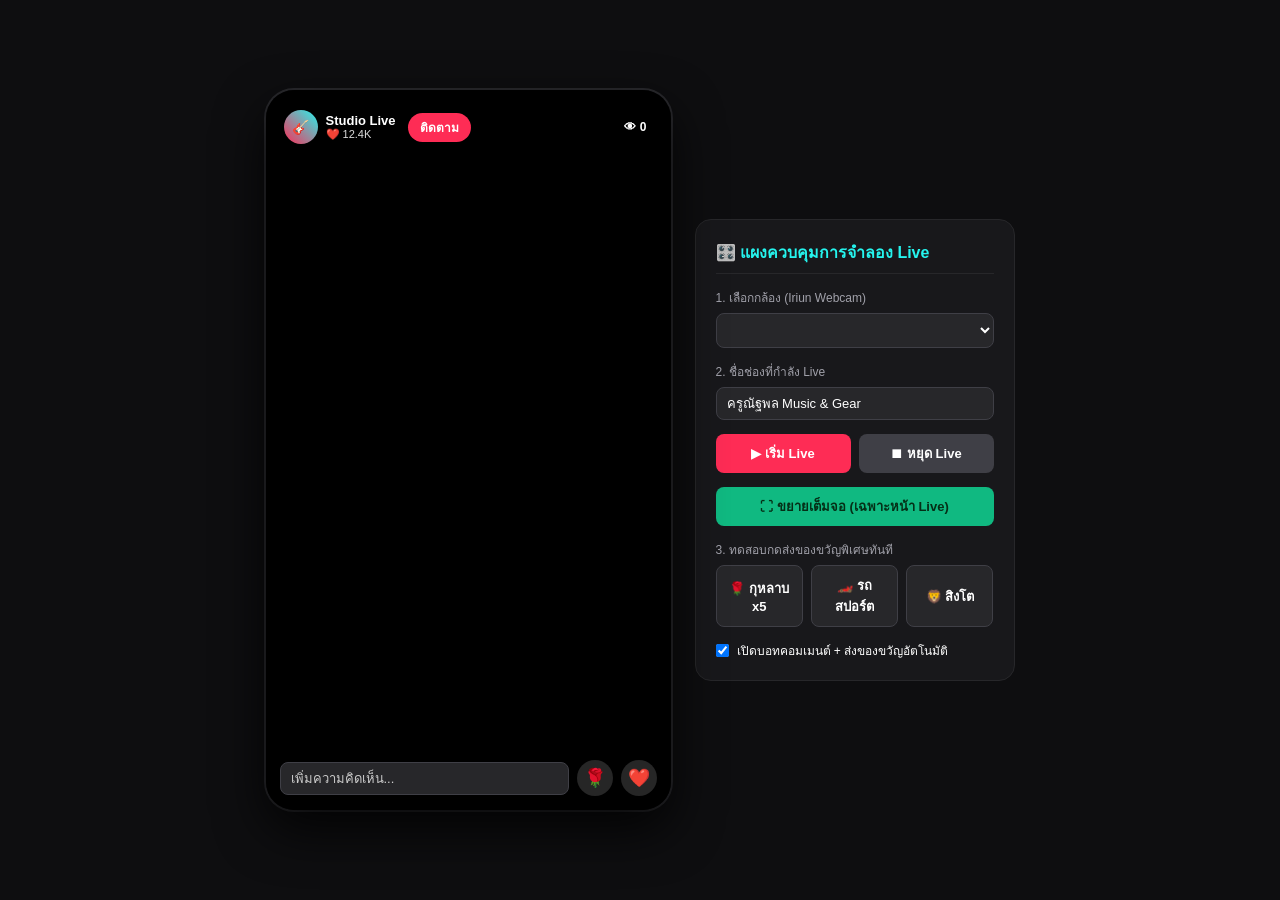
<file: live.html>
<!DOCTYPE html>
<html lang="th">
<head>
  <meta charset="UTF-8">
  <meta name="viewport" content="width=device-width, initial-scale=1.0">
  <title>TikTok Live Simulator (Iriun Webcam)</title>
  <style>
    * { box-sizing: border-box; margin: 0; padding: 0; font-family: -apple-system, BlinkMacSystemFont, "Segoe UI", Roboto, sans-serif; }
    body {
      background-color: #0e0e10;
      color: #fff;
      display: flex;
      justify-content: center;
      align-items: center;
      min-height: 100vh;
      gap: 24px;
      padding: 16px;
    }

    /* กล่องครอบสำหรับโหมด Fullscreen (ทำหน้าที่เป็นพื้นหลังสีดำเต็มจอ) */
    .fullscreen-wrapper {
      display: flex;
      justify-content: center;
      align-items: center;
    }

    .fullscreen-wrapper:fullscreen {
      width: 100vw;
      height: 100vh;
      background-color: #000;
      padding: 0;
    }

    /* กรอบมือถือจำลองสัดส่วน 9:16 */
    .phone-frame {
      position: relative;
      width: 405px;
      height: 720px;
      background: #000;
      border-radius: 28px;
      overflow: hidden;
      box-shadow: 0 20px 50px rgba(0, 0, 0, 0.8), 0 0 0 2px #2a2a2e;
    }

    /* บังคับให้กรอบมือถือยังคงเป็นแนวตั้ง 9:16 เสมอเมื่ออยู่ในโหมด Fullscreen */
    .fullscreen-wrapper:fullscreen .phone-frame {
      height: 100vh;
      width: calc(100vh * (9 / 16));
      max-width: 100vw;
      border-radius: 0;
      box-shadow: 0 0 0 1px #222;
    }

    video {
      width: 100%;
      height: 100%;
      object-fit: cover;
      transform: scaleX(1); /* เปลี่ยนเป็น -1 หากต้องการกลับด้านซ้ายขวา (Mirror) */
    }

    /* เงาไล่ระดับด้านบนและล่างเพื่อให้อ่านตัวหนังสือชัด */
    .gradient-top {
      position: absolute; top: 0; left: 0; right: 0; height: 110px;
      background: linear-gradient(to bottom, rgba(0,0,0,0.65), transparent);
      pointer-events: none;
    }
    .gradient-bottom {
      position: absolute; bottom: 0; left: 0; right: 0; height: 280px;
      background: linear-gradient(to top, rgba(0,0,0,0.85), transparent);
      pointer-events: none;
    }

    /* แถบด้านบน: โปรไฟล์ + ป้าย LIVE + ยอดคนดู */
    .top-bar {
      position: absolute; top: 16px; left: 14px; right: 14px;
      display: flex; justify-content: space-between; align-items: center;
      z-index: 10;
    }
    .streamer-pill {
      display: flex; align-items: center; gap: 8px;
      background: rgba(0, 0, 0, 0.45);
      backdrop-filter: blur(6px);
      padding: 4px 12px 4px 4px;
      border-radius: 999px;
    }
    .avatar {
      width: 34px; height: 34px; border-radius: 50%;
      background: linear-gradient(45deg, #fe2c55, #25f4ee);
      display: flex; align-items: center; justify-content: center;
      font-weight: bold; font-size: 14px;
    }
    .streamer-info .name { font-size: 13px; font-weight: 600; }
    .streamer-info .likes { font-size: 11px; color: #ddd; }
    .follow-btn {
      background: #fe2c55; color: #fff; border: none;
      padding: 5px 12px; border-radius: 999px;
      font-size: 12px; font-weight: 600; margin-left: 4px; cursor: pointer;
    }

    .status-group { display: flex; align-items: center; gap: 6px; }
    .live-tag {
      background: #fe2c55; padding: 4px 8px; border-radius: 4px;
      font-size: 11px; font-weight: 700; letter-spacing: 0.5px;
      animation: pulse 1.5s infinite;
    }
    .viewer-tag {
      background: rgba(0, 0, 0, 0.45); backdrop-filter: blur(6px);
      padding: 4px 10px; border-radius: 999px;
      font-size: 12px; font-weight: 600;
    }

    /* แถบแจ้งเตือนการส่งของขวัญ (Gift Banner) */
    .gift-banner-area {
      position: absolute; top: 150px; left: 14px; right: 60px;
      display: flex; flex-direction: column; gap: 8px;
      z-index: 15; pointer-events: none;
    }
    .gift-banner {
      display: inline-flex; align-items: center; gap: 10px;
      background: linear-gradient(90deg, rgba(254,44,85,0.85), rgba(37,244,238,0.45));
      backdrop-filter: blur(8px);
      padding: 6px 14px 6px 6px;
      border-radius: 999px;
      width: fit-content;
      animation: slideInLeft 0.35s cubic-bezier(0.175, 0.885, 0.32, 1.275);
      box-shadow: 0 4px 15px rgba(254, 44, 85, 0.4);
    }
    .gift-banner .g-avatar {
      width: 32px; height: 32px; border-radius: 50%; background: #222;
      display: flex; align-items: center; justify-content: center; font-size: 14px;
    }
    .gift-banner .g-text { font-size: 12px; line-height: 1.2; }
    .gift-banner .g-text strong { display: block; font-size: 13px; color: #fff; }
    .gift-banner .g-icon { font-size: 26px; }
    .gift-banner .g-combo {
      font-size: 18px; font-weight: 900; font-style: italic;
      color: #ffeb3b; text-shadow: 0 2px 4px rgba(0,0,0,0.8);
    }

    /* เอฟเฟกต์ของขวัญใหญ่กลางจอ */
    .big-gift-overlay {
      position: absolute; top: 42%; left: 50%; transform: translate(-50%, -50%) scale(0);
      font-size: 90px; z-index: 20; pointer-events: none;
      filter: drop-shadow(0 0 25px rgba(255, 215, 0, 0.9));
      transition: transform 0.4s cubic-bezier(0.175, 0.885, 0.32, 1.275), opacity 0.3s;
      opacity: 0;
    }
    .big-gift-overlay.show { transform: translate(-50%, -50%) scale(1.2); opacity: 1; }

    /* กล่องคอมเมนต์ด้านล่าง */
    .chat-container {
      position: absolute; bottom: 68px; left: 14px; right: 70px;
      height: 210px;
      display: flex; flex-direction: column; justify-content: flex-end;
      gap: 6px; overflow: hidden; z-index: 10;
      mask-image: linear-gradient(to bottom, transparent 0%, black 20%);
      -webkit-mask-image: linear-gradient(to bottom, transparent 0%, black 20%);
    }
    .chat-msg {
      background: rgba(0, 0, 0, 0.38);
      backdrop-filter: blur(4px);
      padding: 5px 10px;
      border-radius: 12px;
      font-size: 13px;
      line-height: 1.35;
      width: fit-content;
      max-width: 100%;
      animation: fadeUp 0.25s ease-out;
    }
    .chat-msg .badge {
      background: #25f4ee; color: #000; font-size: 10px; font-weight: 700;
      padding: 1px 5px; border-radius: 4px; margin-right: 4px;
    }
    .chat-msg .user { color: #8ce9ff; font-weight: 600; margin-right: 5px; }
    .chat-msg.join { background: rgba(255, 255, 255, 0.12); color: #ddd; font-size: 12px; }

    /* แถบพิมพ์คอมเมนต์ด้านล่างสุด */
    .bottom-bar {
      position: absolute; bottom: 14px; left: 14px; right: 14px;
      display: flex; align-items: center; gap: 8px; z-index: 10;
    }
    .comment-input {
      flex: 1; background: rgba(255, 255, 255, 0.15);
      backdrop-filter: blur(6px); border: none;
      padding: 9px 14px; border-radius: 999px;
      color: #fff; font-size: 13px; outline: none;
    }
    .comment-input::placeholder { color: #ccc; }
    .action-btn {
      width: 36px; height: 36px; border-radius: 50%; border: none;
      background: rgba(255, 255, 255, 0.15); color: #fff;
      font-size: 18px; cursor: pointer; display: flex; align-items: center; justify-content: center;
    }
    .action-btn:active { transform: scale(0.9); }

    /* หัวใจลอยมุมขวาล่าง */
    .floating-hearts {
      position: absolute; bottom: 60px; right: 16px;
      width: 40px; height: 220px; pointer-events: none; z-index: 12;
    }
    .heart {
      position: absolute; bottom: 0; right: 8px;
      font-size: 22px;
      animation: floatHeart 2.2s ease-out forwards;
    }

    /* แผงควบคุมด้านข้างสำหรับทดสอบ */
    .control-panel {
      width: 320px; background: #18181b; padding: 20px;
      border-radius: 16px; border: 1px solid #27272a;
      display: flex; flex-direction: column; gap: 14px;
    }
    .control-panel h3 { font-size: 16px; color: #25f4ee; border-bottom: 1px solid #27272a; padding-bottom: 8px; }
    .control-group { display: flex; flex-direction: column; gap: 6px; }
    .control-group label { font-size: 12px; color: #a1a1aa; }
    select, input[type="text"] {
      background: #27272a; color: #fff; border: 1px solid #3f3f46;
      padding: 8px 10px; border-radius: 8px; font-size: 13px;
    }
    .btn-row { display: flex; gap: 8px; }
    .btn {
      flex: 1; padding: 9px; border: none; border-radius: 8px;
      font-weight: 600; font-size: 13px; cursor: pointer;
    }
    .btn-start { background: #fe2c55; color: #fff; }
    .btn-stop { background: #3f3f46; color: #fff; }
    .btn-fullscreen { background: #10b981; color: #052e16; font-weight: 700; }
    .btn-fullscreen:hover { background: #059669; color: #fff; }
    .btn-gift { background: #27272a; color: #fff; border: 1px solid #3f3f46; }
    .btn-gift:hover { background: #3f3f46; }

    @keyframes pulse { 0%, 100% { opacity: 1; } 50% { opacity: 0.6; } }
    @keyframes slideInLeft { from { transform: translateX(-100%); opacity: 0; } to { transform: translateX(0); opacity: 1; } }
    @keyframes fadeUp { from { transform: translateY(10px); opacity: 0; } to { transform: translateY(0); opacity: 1; } }
    @keyframes floatHeart {
      0% { transform: translateY(0) scale(0.7); opacity: 1; }
      50% { transform: translateY(-100px) translateX(-12px) scale(1.1); opacity: 0.9; }
      100% { transform: translateY(-200px) translateX(10px) scale(0.9); opacity: 0; }
    }
  </style>
</head>
<body>

  <!-- กล่องครอบสำหรับโหมด Fullscreen -->
  <div class="fullscreen-wrapper" id="fullscreenWrapper">
    <!-- หน้าจอจำลอง TikTok Live (ดับเบิลคลิกเพื่อขยายเต็มจอได้) -->
    <div class="phone-frame" id="phoneFrame" ondblclick="toggleFullscreen()" title="ดับเบิลคลิกเพื่อขยายเต็มจอ">
      <video id="liveVideo" autoplay playsinline muted></video>
      <div class="gradient-top"></div>
      <div class="gradient-bottom"></div>

      <!-- แถบด้านบน -->
      <div class="top-bar">
        <div class="streamer-pill">
          <div class="avatar">🎸</div>
          <div class="streamer-info">
            <div class="name" id="displayStreamer">Studio Live</div>
            <div class="likes">❤️ <span id="likeCount">12.4K</span></div>
          </div>
          <button class="follow-btn" onclick="this.textContent='กำลังติดตาม'; this.style.background='#333'">ติดตาม</button>
        </div>
        <div class="status-group">
          <span class="live-tag" id="liveBadge" style="display:none;">LIVE</span>
          <span class="viewer-tag">👁 <span id="viewerCount">0</span></span>
        </div>
      </div>

      <!-- แถบป้ายส่งของขวัญ -->
      <div class="gift-banner-area" id="giftBannerArea"></div>

      <!-- เอฟเฟกต์ของขวัญใหญ่กลางจอ -->
      <div class="big-gift-overlay" id="bigGiftOverlay">🦁</div>

      <!-- กล่องแชท -->
      <div class="chat-container" id="chatContainer"></div>

      <!-- หัวใจลอย -->
      <div class="floating-hearts" id="floatingHearts"></div>

      <!-- ช่องพิมพ์ด้านล่าง -->
      <div class="bottom-bar">
        <input type="text" class="comment-input" id="userCommentInput" placeholder="เพิ่มความคิดเห็น..." onkeypress="if(event.key==='Enter') sendManualComment()">
        <button class="action-btn" onclick="triggerManualGift('🌹', 'ดอกกุหลาบ', 1, false)" title="ส่งดอกกุหลาบ">🌹</button>
        <button class="action-btn" onclick="spawnHeart()" title="กดหัวใจ">❤️</button>
      </div>
    </div>
  </div>

  <!-- แผงควบคุมการจำลอง -->
  <div class="control-panel">
    <h3>🎛️ แผงควบคุมการจำลอง Live</h3>

    <div class="control-group">
      <label>1. เลือกกล้อง (Iriun Webcam)</label>
      <select id="cameraSelect"></select>
    </div>

    <div class="control-group">
      <label>2. ชื่อช่องที่กำลัง Live</label>
      <input type="text" id="streamerNameInput" value="ครูณัฐพล Music & Gear" oninput="document.getElementById('displayStreamer').textContent = this.value">
    </div>

    <div class="btn-row">
      <button class="btn btn-start" onclick="startLive()">▶ เริ่ม Live</button>
      <button class="btn btn-stop" onclick="stopLive()">⏹ หยุด Live</button>
    </div>

    <!-- ปุ่มขยายเต็มจอ -->
    <button class="btn btn-fullscreen" onclick="toggleFullscreen()">⛶ ขยายเต็มจอ (เฉพาะหน้า Live)</button>

    <div class="control-group">
      <label>3. ทดสอบกดส่งของขวัญพิเศษทันที</label>
      <div class="btn-row">
        <button class="btn btn-gift" onclick="triggerManualGift('🌹', 'ดอกกุหลาบ', 5, false)">🌹 กุหลาบ x5</button>
        <button class="btn btn-gift" onclick="triggerManualGift('🏎️', 'รถสปอร์ต', 1, true)">🏎️ รถสปอร์ต</button>
        <button class="btn btn-gift" onclick="triggerManualGift('🦁', 'สิงโต', 1, true)">🦁 สิงโต</button>
      </div>
    </div>

    <div class="control-group">
      <label style="display:flex; align-items:center; gap:8px; cursor:pointer; color:#fff;">
        <input type="checkbox" id="autoBotToggle" checked> เปิดบอทคอมเมนต์ + ส่งของขวัญอัตโนมัติ
      </label>
    </div>
  </div>

  <script>
    const fullscreenWrapper = document.getElementById('fullscreenWrapper');
    const videoEl = document.getElementById('liveVideo');
    const cameraSelect = document.getElementById('cameraSelect');
    const chatContainer = document.getElementById('chatContainer');
    const giftBannerArea = document.getElementById('giftBannerArea');
    const bigGiftOverlay = document.getElementById('bigGiftOverlay');
    const floatingHearts = document.getElementById('floatingHearts');

    let currentStream = null;
    let isLive = false;
    let botTimer = null;
    let heartTimer = null;
    let viewers = 128;
    let likes = 12400;

    // ฟังก์ชันขยายเต็มจอโดยรักษาสัดส่วนแนวตั้ง 9:16 ไว้ตรงกลาง
    function toggleFullscreen() {
      if (!document.fullscreenElement) {
        fullscreenWrapper.requestFullscreen().catch(err => {
          alert(`ไม่สามารถขยายเต็มจอได้: ${err.message}`);
        });
      } else {
        document.exitFullscreen();
      }
    }

    // ข้อมูลจำลองสำหรับบอท
    const mockUsers = [
      "น้องบีม_99", "ช่างเอ็ม_โคราช", "GuitarLover_TH", "Ploy_Chaiyaphum",
      "สายชิลล์_2026", "Kittipong_M", "Nok_น้อย", "Ton_SoundCheck",
      "แม่ค้าออนไลน์", "Pimmy_Smile", "เด็กดนตรี_BRU", "Jame_Rider"
    ];

    const mockComments = [
      "ภาพชัดมากครับพี่!", "ใช้กล้องอะไรไลฟ์ครับเนี่ย คมกริบเลย",
      "สวัสดีครับผม ติดตามตลอดเลยครับ", "เสียงดีมากครับ ชอบๆ 🔥",
      "ทางนี้ฝนตกไหมครับ", "แวะมาให้กำลังใจครับสู้ๆ ❤️",
      "ขอเพลงเพราะๆ สักเพลงครับ", "ภาพลื่นไม่มีกระตุกเลยครับ",
      "FC ครับผม จากขอนแก่นครับ", "สุดยอดเลยครับอาจารย์ 👏👏"
    ];

    const mockGifts = [
      { icon: "🌹", name: "ดอกกุหลาบ", count: 1, big: false },
      { icon: "💖", name: "หัวใจคู่", count: 3, big: false },
      { icon: "☕", name: "กาแฟยามเช้า", count: 1, big: false },
      { icon: "🎸", name: "กีตาร์ไฟฟ้า", count: 1, big: true },
      { icon: "🚀", name: "จรวดอวกาศ", count: 1, big: true },
      { icon: "🦁", name: "สิงโตเจ้าป่า", count: 1, big: true }
    ];

    // 1. โหลดรายชื่อกล้อง
    async function loadCameras() {
      try {
        const temp = await navigator.mediaDevices.getUserMedia({ video: true });
        temp.getTracks().forEach(t => t.stop());
        const devices = await navigator.mediaDevices.enumerateDevices();
        const cams = devices.filter(d => d.kind === 'videoinput');
        cameraSelect.innerHTML = '';
        cams.forEach((cam, idx) => {
          const opt = document.createElement('option');
          opt.value = cam.deviceId;
          opt.text = cam.label || `Camera ${idx + 1}`;
          if (opt.text.toLowerCase().includes('iriun')) opt.selected = true;
          cameraSelect.appendChild(opt);
        });
      } catch (e) {
        console.warn("กรุณาอนุญาตการใช้กล้องผ่าน localhost:", e);
      }
    }

    // 2. เริ่มการ Live
    async function startLive() {
      stopLive();
      try {
        currentStream = await navigator.mediaDevices.getUserMedia({
          video: { deviceId: cameraSelect.value ? { exact: cameraSelect.value } : undefined, width: 1280, height: 720 },
          audio: false
        });
        videoEl.srcObject = currentStream;
        isLive = true;
        document.getElementById('liveBadge').style.display = 'inline-block';
        viewers = Math.floor(Math.random() * 150) + 80;
        updateStats();
        startSimulationLoops();
      } catch (err) {
        alert("ไม่สามารถเชื่อมต่อกล้องได้: " + err.message);
      }
    }

    function stopLive() {
      isLive = false;
      if (currentStream) {
        currentStream.getTracks().forEach(t => t.stop());
        videoEl.srcObject = null;
      }
      document.getElementById('liveBadge').style.display = 'none';
      clearTimeout(botTimer);
      clearInterval(heartTimer);
    }

    // 3. ลูปการทำงานอัตโนมัติ (คอมเมนต์ + ของขวัญ + หัวใจ + คนดู)
    function startSimulationLoops() {
      // หัวใจลอยขึ้นเรื่อยๆ
      heartTimer = setInterval(() => {
        if (!isLive) return;
        spawnHeart();
        likes += Math.floor(Math.random() * 5) + 1;
        updateStats();
      }, 650);

      // สุ่มเหตุการณ์คอมเมนต์ / คนเข้าห้อง / ส่งของขวัญ
      function scheduleNextEvent() {
        if (!isLive) return;
        const delay = Math.floor(Math.random() * 1800) + 900;
        botTimer = setTimeout(() => {
          if (document.getElementById('autoBotToggle').checked) {
            const rand = Math.random();
            const user = mockUsers[Math.floor(Math.random() * mockUsers.length)];

            if (rand < 0.65) {
              const text = mockComments[Math.floor(Math.random() * mockComments.length)];
              addChatMessage(user, text, false);
            } else if (rand < 0.85) {
              addChatMessage(user, "เข้าร่วมไลฟ์แล้ว", true);
              viewers += Math.floor(Math.random() * 4) + 1;
            } else {
              const gift = mockGifts[Math.floor(Math.random() * mockGifts.length)];
              showGift(user, gift.icon, gift.name, gift.count, gift.big);
            }
            updateStats();
          }
          scheduleNextEvent();
        }, delay);
      }
      scheduleNextEvent();
    }

    function addChatMessage(user, text, isJoin = false) {
      const div = document.createElement('div');
      div.className = isJoin ? 'chat-msg join' : 'chat-msg';
      if (isJoin) {
        div.innerHTML = `<strong>${user}</strong> ${text}`;
      } else {
        const level = Math.floor(Math.random() * 25) + 1;
        div.innerHTML = `<span class="badge">💎${level}</span><span class="user">${user}:</span>${text}`;
      }
      chatContainer.appendChild(div);
      if (chatContainer.children.length > 12) {
        chatContainer.removeChild(chatContainer.firstChild);
      }
    }

    function showGift(user, icon, giftName, count, isBig) {
      const banner = document.createElement('div');
      banner.className = 'gift-banner';
      banner.innerHTML = `
        <div class="g-avatar">🎁</div>
        <div class="g-text">
          <strong>${user}</strong>
          <span>ส่ง ${giftName}</span>
        </div>
        <div class="g-icon">${icon}</div>
        <div class="g-combo">x${count}</div>
      `;
      giftBannerArea.appendChild(banner);
      addChatMessage(user, `ส่งของขวัญ ${giftName} ${icon} x${count}`, false);

      setTimeout(() => {
        banner.style.opacity = '0';
        banner.style.transition = 'opacity 0.4s';
        setTimeout(() => banner.remove(), 400);
      }, 3000);

      if (isBig) {
        bigGiftOverlay.textContent = icon;
        bigGiftOverlay.classList.add('show');
        setTimeout(() => bigGiftOverlay.classList.remove('show'), 2200);
      }
    }

    function sendManualComment() {
      const input = document.getElementById('userCommentInput');
      if (!input.value.trim()) return;
      addChatMessage("คุณ (ผู้ชม)", input.value.trim(), false);
      input.value = '';
    }

    function triggerManualGift(icon, name, count, isBig) {
      showGift("แฟนตัวยง_VIP", icon, name, count, isBig);
    }

    function spawnHeart() {
      const heart = document.createElement('div');
      heart.className = 'heart';
      const colors = ['❤️', '💖', '🧡', '💜', '💙'];
      heart.textContent = colors[Math.floor(Math.random() * colors.length)];
      heart.style.right = (Math.floor(Math.random() * 24) + 2) + 'px';
      floatingHearts.appendChild(heart);
      setTimeout(() => heart.remove(), 2200);
    }

    function updateStats() {
      document.getElementById('viewerCount').textContent = viewers.toLocaleString();
      document.getElementById('likeCount').textContent = (likes / 1000).toFixed(1) + 'K';
    }

    loadCameras();
  </script>
</body>
</html>
</file>
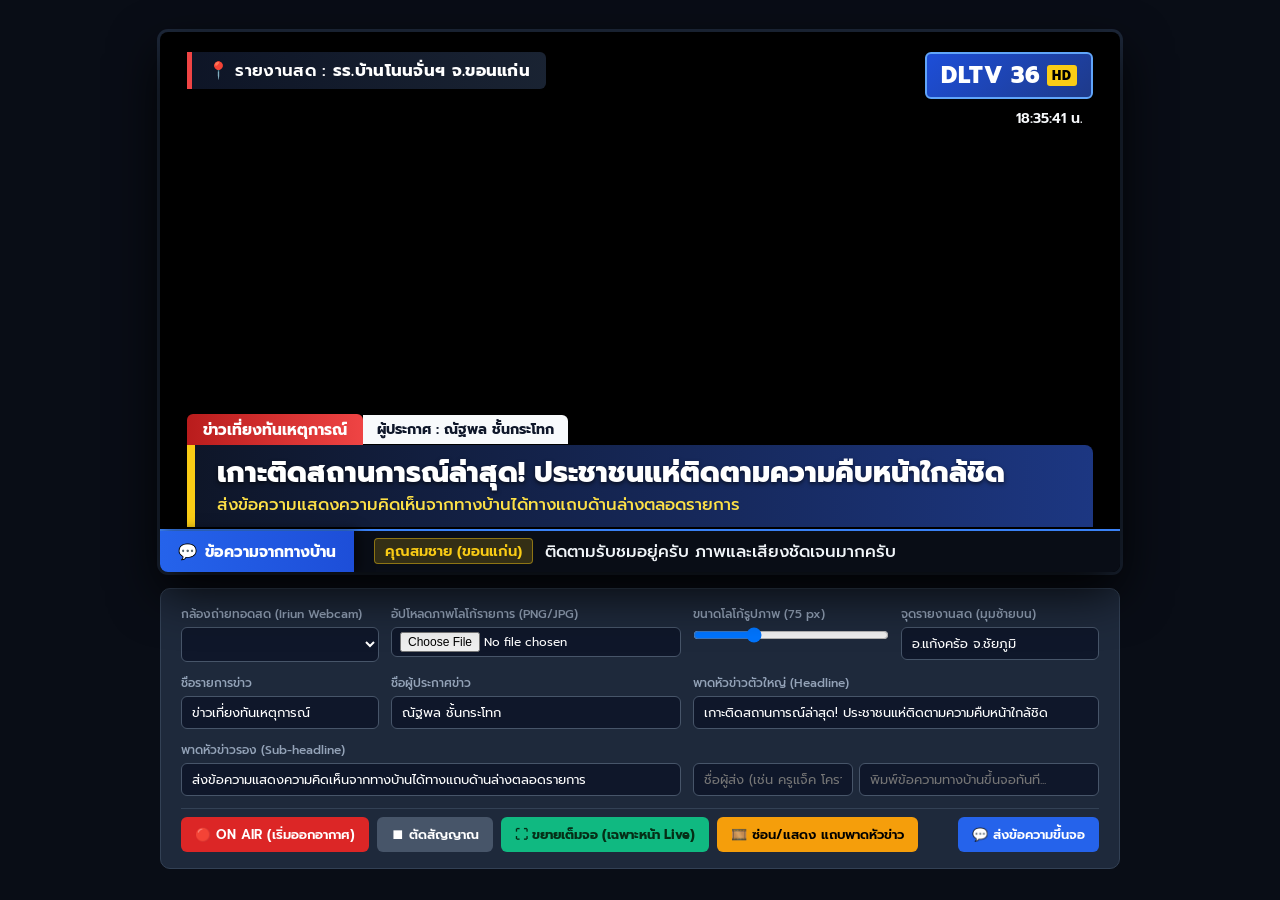
<file: news.html>
<!DOCTYPE html>
<html lang="th">
<head>
  <meta charset="UTF-8">
  <meta name="viewport" content="width=device-width, initial-scale=1.0">
  <title>Thai Live News Pro (Iriun Webcam)</title>
  <link href="https://fonts.googleapis.com/css2?family=Prompt:wght@400;500;600;700;800&display=swap" rel="stylesheet">
  <style>
    * { box-sizing: border-box; margin: 0; padding: 0; font-family: 'Prompt', sans-serif; }
    body {
      background-color: #090d16;
      color: #fff;
      display: flex;
      flex-direction: column;
      align-items: center;
      justify-content: center;
      min-height: 100vh;
      padding: 20px;
      gap: 16px;
    }

    /* กรอบหน้าจอทีวีสัดส่วน 16:9 */
    .tv-screen {
      position: relative;
      width: 960px;
      height: 540px;
      background: #000;
      border-radius: 8px;
      overflow: hidden;
      box-shadow: 0 20px 50px rgba(0, 0, 0, 0.85), 0 0 0 3px #1e293b;
      cursor: pointer;
    }

    /* เมื่อกดขยายเต็มจอ (Fullscreen) ให้แสดงเฉพาะหน้า Live เต็มพื้นที่ */
    .tv-screen:fullscreen {
      width: 100vw;
      height: 100vh;
      border-radius: 0;
      border: none;
      cursor: default;
    }

    video {
      width: 100%;
      height: 100%;
      object-fit: cover;
    }

    /* มุมซ้ายบน: ป้ายรายงานสดจากพื้นที่ (มีแอนิเมชันยืดออก) */
    .location-bug {
      position: absolute;
      top: 3.8%;
      left: 2.8%;
      display: flex;
      align-items: center;
      background: linear-gradient(90deg, rgba(15, 23, 42, 0.92), rgba(30, 41, 59, 0.85));
      border-left: 5px solid #ef4444;
      padding: 6px 16px;
      border-radius: 0 6px 6px 0;
      box-shadow: 0 4px 15px rgba(0,0,0,0.6);
      z-index: 10;
      animation: slideInLeft 0.7s cubic-bezier(0.16, 1, 0.3, 1);
      overflow: hidden;
    }
    .location-bug::after {
      content: "";
      position: absolute;
      top: 0; left: -100%;
      width: 50%; height: 100%;
      background: linear-gradient(90deg, transparent, rgba(255,255,255,0.2), transparent);
      animation: lightSweep 4s infinite;
    }
    .location-bug span {
      font-size: clamp(13px, 1.3vw, 20px);
      font-weight: 600;
      letter-spacing: 0.3px;
    }

    /* มุมขวาบน: โลโก้ช่อง/รายการ + ป้าย สด + นาฬิกา */
    .channel-bug {
      position: absolute;
      top: 3.8%;
      right: 2.8%;
      display: flex;
      flex-direction: column;
      align-items: flex-end;
      gap: 6px;
      z-index: 10;
      animation: fadeInDown 0.7s ease-out;
    }

    /* กล่องโลโก้ข้อความเริ่มต้น */
    .channel-logo-text {
      position: relative;
      background: linear-gradient(135deg, #1d4ed8, #1e3a8a);
      border: 2px solid #60a5fa;
      padding: 4px 14px;
      border-radius: 6px;
      font-size: clamp(18px, 1.8vw, 28px);
      font-weight: 800;
      letter-spacing: 1px;
      box-shadow: 0 4px 12px rgba(0,0,0,0.6);
      display: flex;
      align-items: center;
      gap: 6px;
      overflow: hidden;
    }
    .channel-logo-text::after {
      content: "";
      position: absolute;
      top: 0; left: -100%;
      width: 60%; height: 100%;
      background: linear-gradient(90deg, transparent, rgba(255,255,255,0.35), transparent);
      animation: lightSweep 3.5s infinite;
    }
    .channel-logo-text .hd-badge {
      background: #facc15;
      color: #000;
      font-size: 0.55em;
      font-weight: 800;
      padding: 1px 5px;
      border-radius: 3px;
    }

    /* รูปภาพโลโก้ที่อัปโหลดเอง (มีแอนิเมชันลอยนุ่มๆ) */
    .custom-logo-img {
      display: none;
      max-height: 75px;
      width: auto;
      object-fit: contain;
      filter: drop-shadow(0 4px 10px rgba(0,0,0,0.75));
      animation: floatLogo 3.5s ease-in-out infinite;
    }

    .live-clock-row {
      display: flex;
      align-items: center;
      background: rgba(0, 0, 0, 0.82);
      border-radius: 4px;
      overflow: hidden;
      box-shadow: 0 2px 8px rgba(0,0,0,0.5);
    }
    .live-pill {
      background: #dc2626;
      color: #fff;
      font-size: clamp(12px, 1.1vw, 16px);
      font-weight: 700;
      padding: 3px 10px;
      display: flex;
      align-items: center;
      gap: 6px;
    }
    .live-dot {
      width: 8px;
      height: 8px;
      background: #fff;
      border-radius: 50%;
      animation: pulseLive 1.2s infinite;
    }
    .clock-text {
      padding: 3px 10px;
      font-size: clamp(12px, 1.1vw, 16px);
      font-weight: 600;
      font-variant-numeric: tabular-nums;
      color: #f8fafc;
    }

    /* แถบกราฟิกพาดหัวข่าวด้านล่าง (Lower Third) พร้อมแอนิเมชันซ่อน/แสดง */
    .lower-third-wrapper {
      position: absolute;
      bottom: 8.2%;
      left: 2.8%;
      right: 2.8%;
      display: flex;
      flex-direction: column;
      z-index: 10;
      filter: drop-shadow(0 8px 20px rgba(0,0,0,0.8));
      transition: transform 0.55s cubic-bezier(0.22, 1, 0.36, 1), opacity 0.45s ease;
    }
    .lower-third-wrapper.hidden {
      transform: translateY(130%);
      opacity: 0;
      pointer-events: none;
    }

    /* ป้ายชื่อรายการ / ผู้ประกาศ */
    .program-bar {
      display: flex;
      align-items: center;
      width: fit-content;
    }
    .program-name {
      background: linear-gradient(90deg, #b91c1c, #ef4444);
      color: #fff;
      font-size: clamp(13px, 1.2vw, 18px);
      font-weight: 700;
      padding: 4px 16px;
      border-radius: 6px 6px 0 0;
    }
    .anchor-tag {
      background: #f8fafc;
      color: #0f172a;
      font-size: clamp(12px, 1.1vw, 17px);
      font-weight: 700;
      padding: 4px 14px;
      border-radius: 0 6px 0 0;
    }

    /* แถบพาดหัวข่าวหลัก (มีแสงวิ่งผ่าน) */
    .headline-box {
      position: relative;
      background: linear-gradient(90deg, rgba(15, 23, 42, 0.96) 0%, rgba(30, 58, 138, 0.94) 100%);
      border-left: 8px solid #facc15;
      padding: 10px 22px;
      border-radius: 0 8px 0 0;
      overflow: hidden;
    }
    .headline-box::after {
      content: "";
      position: absolute;
      top: 0; left: -100%;
      width: 40%; height: 100%;
      background: linear-gradient(90deg, transparent, rgba(250, 204, 21, 0.16), transparent);
      animation: lightSweep 5s infinite;
    }
    .headline-main {
      font-size: clamp(20px, 2.2vw, 36px);
      font-weight: 800;
      color: #ffffff;
      line-height: 1.25;
      text-shadow: 0 2px 4px rgba(0,0,0,0.6);
      transition: opacity 0.25s ease;
    }
    .headline-sub {
      font-size: clamp(14px, 1.3vw, 21px);
      font-weight: 500;
      color: #fde047;
      margin-top: 2px;
    }

    /* แถบข้อความจากทางบ้านด้านล่างสุด */
    .viewer-sms-bar {
      position: absolute;
      bottom: 0;
      left: 0;
      right: 0;
      height: 7.8%;
      min-height: 40px;
      background: #090d16;
      border-top: 2px solid #3b82f6;
      display: flex;
      align-items: center;
      z-index: 15;
    }
    .sms-label {
      background: linear-gradient(90deg, #2563eb, #1d4ed8);
      color: #fff;
      height: 100%;
      padding: 0 18px;
      display: flex;
      align-items: center;
      gap: 8px;
      font-size: clamp(13px, 1.2vw, 18px);
      font-weight: 700;
      white-space: nowrap;
      box-shadow: 4px 0 12px rgba(0,0,0,0.6);
      z-index: 2;
    }
    .sms-pulse-icon {
      display: inline-block;
      animation: bounceIcon 1.5s infinite;
    }
    .sms-content-area {
      flex: 1;
      padding: 0 20px;
      overflow: hidden;
      display: flex;
      align-items: center;
    }
    .sms-item {
      display: flex;
      align-items: center;
      gap: 12px;
      font-size: clamp(14px, 1.3vw, 20px);
      white-space: nowrap;
      animation: slideUpText 0.5s cubic-bezier(0.16, 1, 0.3, 1);
    }
    .sms-sender {
      background: rgba(250, 204, 21, 0.18);
      color: #facc15;
      border: 1px solid rgba(250, 204, 21, 0.45);
      padding: 1px 10px;
      border-radius: 4px;
      font-size: 0.88em;
      font-weight: 600;
    }
    .sms-text {
      color: #f1f5f9;
      font-weight: 500;
    }

    /* แผงควบคุมห้องส่ง (Control Room) */
    .studio-controls {
      width: 960px;
      background: #1e293b;
      padding: 16px 20px;
      border-radius: 10px;
      border: 1px solid #334155;
      display: grid;
      grid-template-columns: repeat(4, 1fr);
      gap: 12px;
    }
    .ctrl-box { display: flex; flex-direction: column; gap: 4px; }
    .ctrl-box.span-2 { grid-column: span 2; }
    .ctrl-box label { font-size: 12px; color: #94a3b8; font-weight: 500; }
    select, input[type="text"], input[type="file"] {
      background: #0f172a;
      color: #fff;
      border: 1px solid #475569;
      padding: 6px 10px;
      border-radius: 6px;
      font-size: 13px;
      outline: none;
    }
    input[type="file"] { padding: 4px 8px; font-size: 12px; }
    select:focus, input[type="text"]:focus { border-color: #3b82f6; }

    .btn-actions {
      grid-column: span 4;
      display: flex;
      flex-wrap: wrap;
      gap: 8px;
      align-items: center;
      padding-top: 8px;
      border-top: 1px solid #334155;
    }
    button {
      padding: 8px 14px;
      border: none;
      border-radius: 6px;
      font-size: 13px;
      font-weight: 600;
      cursor: pointer;
      transition: transform 0.1s;
    }
    button:active { transform: scale(0.96); }
    .btn-onair { background: #dc2626; color: #fff; }
    .btn-offair { background: #475569; color: #fff; }
    .btn-fullscreen { background: #10b981; color: #052e16; font-weight: 700; }
    .btn-toggle-gfx { background: #f59e0b; color: #000; }
    .btn-send-sms { background: #2563eb; color: #fff; }

    /* Keyframes สำหรับแอนิเมชันรายการข่าว */
    @keyframes pulseLive { 0%, 100% { transform: scale(1); opacity: 1; } 50% { transform: scale(1.35); opacity: 0.4; } }
    @keyframes lightSweep { 0% { left: -100%; } 40%, 100% { left: 160%; } }
    @keyframes slideInLeft { from { transform: translateX(-40px); opacity: 0; } to { transform: translateX(0); opacity: 1; } }
    @keyframes fadeInDown { from { transform: translateY(-20px); opacity: 0; } to { transform: translateY(0); opacity: 1; } }
    @keyframes floatLogo { 0%, 100% { transform: translateY(0px); } 50% { transform: translateY(-4px); } }
    @keyframes bounceIcon { 0%, 100% { transform: translateY(0); } 50% { transform: translateY(-3px); } }
    @keyframes slideUpText {
      from { transform: translateY(24px); opacity: 0; }
      to { transform: translateY(0); opacity: 1; }
    }
  </style>
</head>
<body>

  <!-- หน้าจอทีวีรายการข่าวสด (ดับเบิลคลิกเพื่อขยายเต็มจอได้) -->
  <div class="tv-screen" id="tvScreen" ondblclick="toggleFullscreen()" title="ดับเบิลคลิกเพื่อขยายเต็มจอ">
    <video id="liveVideo" autoplay playsinline muted></video>

    <!-- มุมซ้ายบน: พื้นที่รายงานสด -->
    <div class="location-bug">
      <span>📍 รายงานสด : <strong id="displayLocation">รร.บ้านโนนจั่นฯ จ.ขอนแก่น</strong></span>
    </div>

    <!-- มุมขวาบน: โลโก้รายการ/ช่อง + สด + นาฬิกา -->
    <div class="channel-bug">
      <!-- โลโก้ข้อความ (แสดงเริ่มต้น) -->
      <div class="channel-logo-text" id="defaultLogoBox">
        <span id="displayChannel">DLTV 36</span>
        <span class="hd-badge">HD</span>
      </div>
      <!-- โลโก้รูปภาพ (แสดงเมื่ออัปโหลดไฟล์) -->
      <img id="customLogoImg" class="custom-logo-img" alt="Program Logo">

      <div class="live-clock-row">
        <div class="live-pill" id="liveIndicator" style="display:none;">
          <span class="live-dot"></span> สด
        </div>
        <div class="clock-text" id="liveClock">00:00:00</div>
      </div>
    </div>

    <!-- กราฟิกพาดหัวข่าว (Lower Third) -->
    <div class="lower-third-wrapper" id="lowerThirdBox">
      <div class="program-bar">
        <div class="program-name" id="displayProgram">ข่าวเที่ยงทันเหตุการณ์</div>
        <div class="anchor-tag" id="displayAnchor">ผู้ประกาศ : ณัฐพล ชั้นกระโทก</div>
      </div>
      <div class="headline-box">
        <div class="headline-main" id="displayHeadline">เกาะติดสถานการณ์ล่าสุด! ประชาชนแห่ติดตามความคืบหน้าใกล้ชิด</div>
        <div class="headline-sub" id="displaySubHeadline">ส่งข้อความแสดงความคิดเห็นจากทางบ้านได้ทางแถบด้านล่างตลอดรายการ</div>
      </div>
    </div>

    <!-- แถบข้อความจากทางบ้านด้านล่างสุด -->
    <div class="viewer-sms-bar">
      <div class="sms-label"><span class="sms-pulse-icon">💬</span> ข้อความจากทางบ้าน</div>
      <div class="sms-content-area" id="smsContentArea">
        <div class="sms-item">
          <span class="sms-sender">คุณสมชาย (ขอนแก่น)</span>
          <span class="sms-text">ติดตามรับชมอยู่ครับ ภาพและเสียงชัดเจนมากครับ</span>
        </div>
      </div>
    </div>
  </div>

  <!-- แผงควบคุมห้องส่ง (Control Room) -->
  <div class="studio-controls">
    <div class="ctrl-box">
      <label>กล้องถ่ายทอดสด (Iriun Webcam)</label>
      <select id="cameraSelect"></select>
    </div>

    <div class="ctrl-box">
      <label>อัปโหลดภาพโลโก้รายการ (PNG/JPG)</label>
      <input type="file" id="logoUploader" accept="image/*" onchange="handleLogoUpload(event)">
    </div>

    <div class="ctrl-box">
      <label>ขนาดโลโก้รูปภาพ (<span id="logoSizeLabel">75</span> px)</label>
      <input type="range" min="40" max="160" value="75" oninput="resizeCustomLogo(this.value)">
    </div>

    <div class="ctrl-box">
      <label>จุดรายงานสด (มุมซ้ายบน)</label>
      <input type="text" value="อ.แก้งคร้อ จ.ชัยภูมิ" oninput="document.getElementById('displayLocation').textContent = this.value">
    </div>

    <div class="ctrl-box">
      <label>ชื่อรายการข่าว</label>
      <input type="text" value="ข่าวเที่ยงทันเหตุการณ์" oninput="document.getElementById('displayProgram').textContent = this.value">
    </div>

    <div class="ctrl-box">
      <label>ชื่อผู้ประกาศข่าว</label>
      <input type="text" value="ณัฐพล ชั้นกระโทก" oninput="document.getElementById('displayAnchor').textContent = 'ผู้ประกาศ : ' + this.value">
    </div>

    <div class="ctrl-box span-2">
      <label>พาดหัวข่าวตัวใหญ่ (Headline)</label>
      <input type="text" value="เกาะติดสถานการณ์ล่าสุด! ประชาชนแห่ติดตามความคืบหน้าใกล้ชิด" oninput="updateHeadlineAnimated(this.value)">
    </div>

    <div class="ctrl-box span-2">
      <label>พาดหัวข่าวรอง (Sub-headline)</label>
      <input type="text" value="ส่งข้อความแสดงความคิดเห็นจากทางบ้านได้ทางแถบด้านล่างตลอดรายการ" oninput="document.getElementById('displaySubHeadline').textContent = this.value">
    </div>

    <div class="ctrl-box span-2" style="justify-content: flex-end;">
      <div style="display:flex; gap:6px;">
        <input type="text" id="customSender" placeholder="ชื่อผู้ส่ง (เช่น ครูแจ็ค โคราช)" style="width: 40%;">
        <input type="text" id="customSmsText" placeholder="พิมพ์ข้อความทางบ้านขึ้นจอทันที..." style="width: 60%;" onkeypress="if(event.key==='Enter') pushCustomSms()">
      </div>
    </div>

    <div class="btn-actions">
      <button class="btn-onair" onclick="startLive()">🔴 ON AIR (เริ่มออกอากาศ)</button>
      <button class="btn-offair" onclick="stopLive()">⏹ ตัดสัญญาณ</button>
      <button class="btn-fullscreen" onclick="toggleFullscreen()">⛶ ขยายเต็มจอ (เฉพาะหน้า Live)</button>
      <button class="btn-toggle-gfx" onclick="toggleLowerThird()">🎞️ ซ่อน/แสดง แถบพาดหัวข่าว</button>
      <button class="btn-send-sms" style="margin-left: auto;" onclick="pushCustomSms()">💬 ส่งข้อความขึ้นจอ</button>
    </div>
  </div>

  <script>
    const tvScreen = document.getElementById('tvScreen');
    const videoEl = document.getElementById('liveVideo');
    const cameraSelect = document.getElementById('cameraSelect');
    const smsContentArea = document.getElementById('smsContentArea');
    const liveIndicator = document.getElementById('liveIndicator');
    const lowerThirdBox = document.getElementById('lowerThirdBox');
    let currentStream = null;
    let smsInterval = null;

    const viewerMessages = [
      { sender: "คุณสมศักดิ์ (จ.นครราชสีมา)", text: "สวัสดีครับผู้ประกาศ ติดตามดูทุกวันเลยครับ รายงานละเอียดเข้าใจง่ายมาก" },
      { sender: "แม่ค้าตลาดเช้า (จ.ขอนแก่น)", text: "เปิดทีวีดูอยู่ที่ร้านครับ ภาพคมชัดเหมือนอยู่หน้างานเลย" },
      { sender: "คุณนภา (จ.ชัยภูมิ)", text: "ทางนี้ฝนกำลังตั้งเค้ามืดมาเลยครับ ฝากเตือนพี่น้องผู้ใช้รถใช้ถนนด้วย" },
      { sender: "ช่างเอก (จ.บุรีรัมย์)", text: "เห็นด้วยกับประเด็นนี้ครับ อยากให้หน่วยงานที่เกี่ยวข้องเร่งเข้ามาดูแล" },
      { sender: "คุณกิตติพงษ์ (กรุงเทพฯ)", text: "ขอเป็นกำลังใจให้ทีมข่าวภาคสนามทุกท่านครับ สู้ๆ ครับ" },
      { sender: "ครูแต้ว (จ.อุดรธานี)", text: "เด็กๆ ที่โรงเรียนกำลังนั่งดูข่าวสดอยู่เลยค่ะ ชอบช่วงรายงานสดมาก" }
    ];
    let msgIndex = 0;

    // 1. ฟังก์ชันขยายเต็มจอเฉพาะตัวหน้า Live
    function toggleFullscreen() {
      if (!document.fullscreenElement) {
        tvScreen.requestFullscreen().catch(err => {
          alert(`ไม่สามารถขยายเต็มจอได้: ${err.message}`);
        });
      } else {
        document.exitFullscreen();
      }
    }

    // 2. ฟังก์ชันอัปโหลดภาพโลโก้รายการ
    function handleLogoUpload(event) {
      const file = event.target.files[0];
      if (!file) return;
      const reader = new FileReader();
      reader.onload = function(e) {
        const imgEl = document.getElementById('customLogoImg');
        imgEl.src = e.target.result;
        imgEl.style.display = 'block';
        document.getElementById('defaultLogoBox').style.display = 'none';
      };
      reader.readAsDataURL(file);
    }

    function resizeCustomLogo(val) {
      document.getElementById('logoSizeLabel').textContent = val;
      document.getElementById('customLogoImg').style.maxHeight = val + 'px';
    }

    // 3. ซ่อน/แสดง แถบพาดหัวข่าวแบบมีแอนิเมชันห้องส่ง
    function toggleLowerThird() {
      lowerThirdBox.classList.toggle('hidden');
    }

    function updateHeadlineAnimated(text) {
      const el = document.getElementById('displayHeadline');
      el.style.opacity = '0.3';
      setTimeout(() => {
        el.textContent = text;
        el.style.opacity = '1';
      }, 150);
    }

    // 4. นาฬิกาเรียลไทม์
    function updateClock() {
      const now = new Date();
      document.getElementById('liveClock').textContent = now.toLocaleTimeString('th-TH', { hour12: false }) + " น.";
    }
    setInterval(updateClock, 1000);
    updateClock();

    // 5. โหลดรายชื่อกล้อง
    async function loadCameras() {
      try {
        const temp = await navigator.mediaDevices.getUserMedia({ video: true });
        temp.getTracks().forEach(t => t.stop());
        const devices = await navigator.mediaDevices.enumerateDevices();
        const cams = devices.filter(d => d.kind === 'videoinput');
        cameraSelect.innerHTML = '';
        cams.forEach((cam, idx) => {
          const opt = document.createElement('option');
          opt.value = cam.deviceId;
          opt.text = cam.label || `Camera ${idx + 1}`;
          if (opt.text.toLowerCase().includes('iriun')) opt.selected = true;
          cameraSelect.appendChild(opt);
        });
      } catch (e) {
        console.warn("กรุณารันผ่าน localhost เพื่อเปิดใช้งานกล้อง:", e);
      }
    }

    // 6. เริ่มออกอากาศสด
    async function startLive() {
      stopLive();
      try {
        currentStream = await navigator.mediaDevices.getUserMedia({
          video: { deviceId: cameraSelect.value ? { exact: cameraSelect.value } : undefined, width: 1920, height: 1080 },
          audio: false
        });
        videoEl.srcObject = currentStream;
        liveIndicator.style.display = 'flex';

        smsInterval = setInterval(() => {
          msgIndex = (msgIndex + 1) % viewerMessages.length;
          renderSms(viewerMessages[msgIndex].sender, viewerMessages[msgIndex].text);
        }, 4500);
      } catch (err) {
        alert("ไม่สามารถเชื่อมต่อกล้องได้: " + err.message);
      }
    }

    function stopLive() {
      if (currentStream) {
        currentStream.getTracks().forEach(t => t.stop());
        videoEl.srcObject = null;
      }
      liveIndicator.style.display = 'none';
      clearInterval(smsInterval);
    }

    function renderSms(sender, text) {
      smsContentArea.innerHTML = `
        <div class="sms-item">
          <span class="sms-sender">${sender}</span>
          <span class="sms-text">${text}</span>
        </div>
      `;
    }

    function pushCustomSms() {
      const senderInput = document.getElementById('customSender');
      const textInput = document.getElementById('customSmsText');
      if (!textInput.value.trim()) return;

      const sender = senderInput.value.trim() || "ผู้ชมทางบ้าน (SMS)";
      const text = textInput.value.trim();

      viewerMessages.splice(msgIndex + 1, 0, { sender, text });
      renderSms(sender, text);
      textInput.value = '';
    }

    loadCameras();
  </script>
</body>
</html>
</file>
